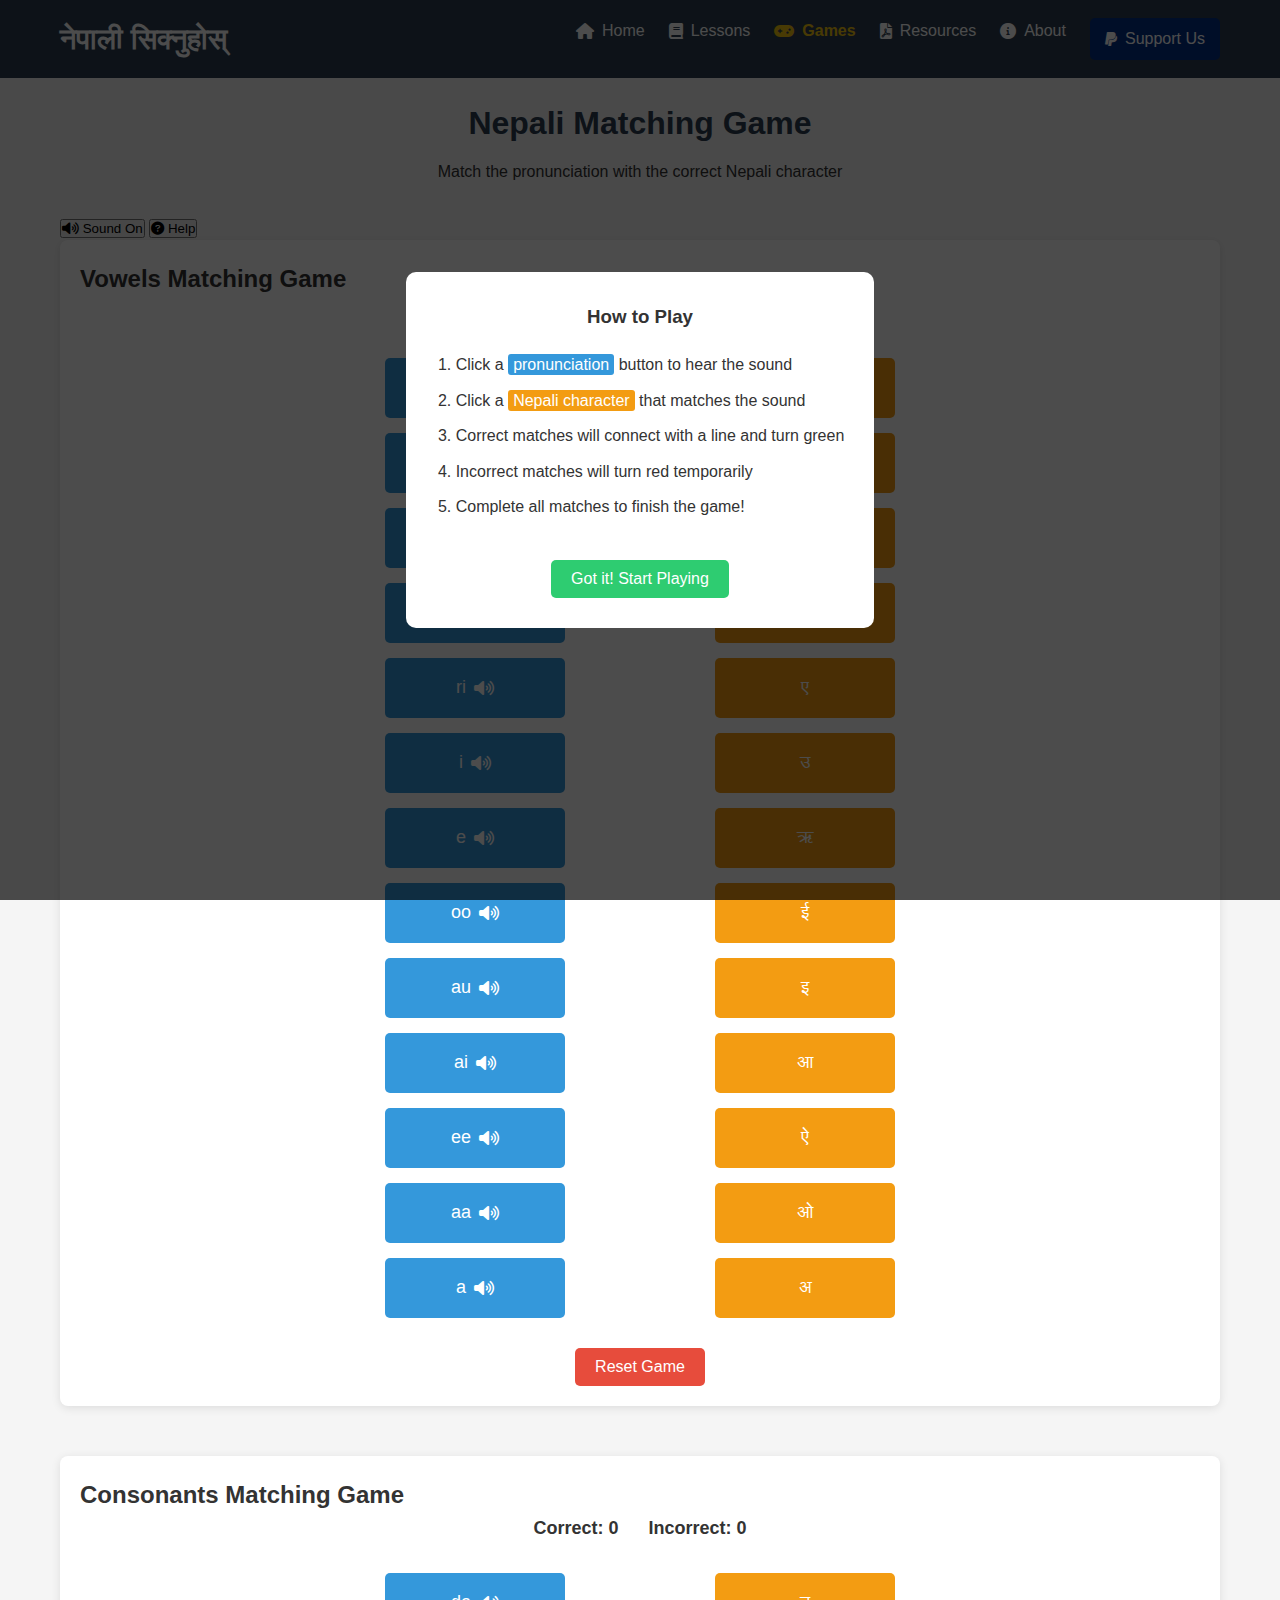
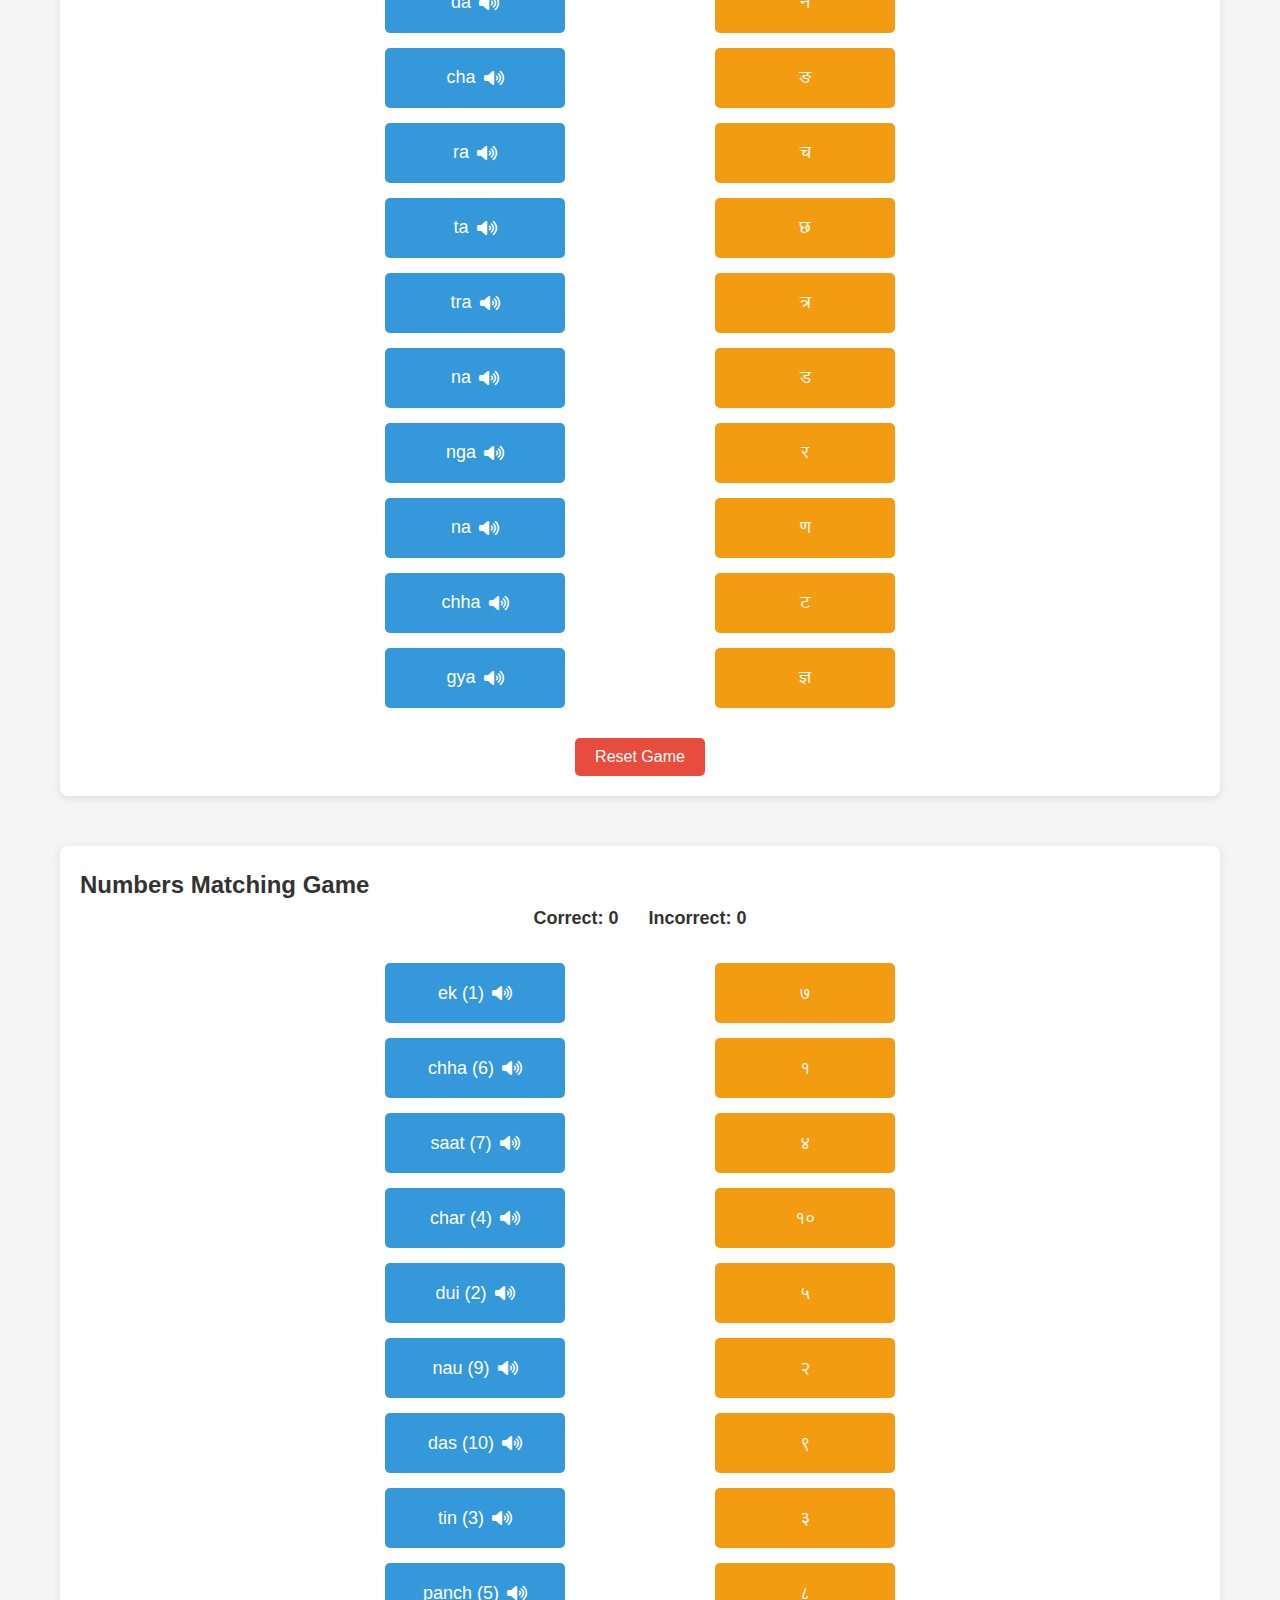
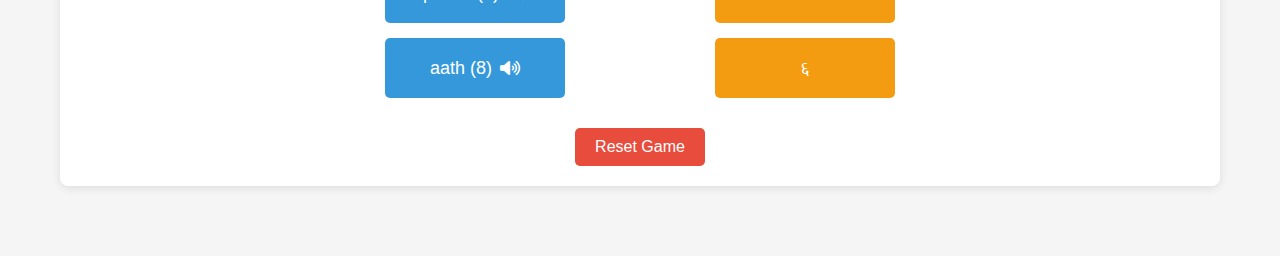
<file: games.html>
<!DOCTYPE html>
<html lang="en">
<head>
    <meta charset="UTF-8">
    <meta name="viewport" content="width=device-width, initial-scale=1.0">
    <title>Nepali Matching Game</title>
    <link rel="stylesheet" href="styles.css">
    <link rel="stylesheet" href="https://cdnjs.cloudflare.com/ajax/libs/font-awesome/6.0.0-beta3/css/all.min.css">
</head>
<body>
    <nav class="main-nav">
        <div class="nav-container">
            <h1 class="logo">नेपाली सिक्नुहोस्</h1>
            <ul class="nav-menu">
                <li><a href="index.html"><i class="fas fa-home"></i> Home</a></li>
                <li><a href="lessons.html"><i class="fas fa-book"></i> Lessons</a></li>
                <li><a href="games.html" class="active"><i class="fas fa-gamepad"></i> Games</a></li>
                <li><a href="resources.html"><i class="fas fa-file-pdf"></i> Resources</a></li>
                <li><a href="about.html"><i class="fas fa-info-circle"></i> About</a></li>
               <li><a href="https://www.paypal.me/prijal2009" target="_blank" class="donate-btn"><i class="fab fa-paypal"></i> Support Us</a></li>
            </ul>
            <button class="hamburger">
                <i class="fas fa-bars"></i>
            </button>
        </div>
    </nav>

    <div class="container">
        <header>
            <h1>Nepali Matching Game</h1>
            <p>Match the pronunciation with the correct Nepali character</p>
        </header>

        <div class="game-controls">
            <button id="sound-toggle"><i class="fas fa-volume-up"></i> Sound On</button>
            <button id="help-btn"><i class="fas fa-question-circle"></i> Help</button>
        </div>

        <!-- Vowels Matching Game -->
        <div class="game-section">
            <h2>Vowels Matching Game</h2>
            <div class="score-board">
                <div>Correct: <span id="vowels-correct">0</span></div>
                <div>Incorrect: <span id="vowels-incorrect">0</span></div>
            </div>
            <div class="matching-game-container">
                <div class="matching-game" id="vowels-matching-game"></div>
            </div>
            <button class="reset-button" id="reset-vowels">Reset Game</button>
        </div>

        <!-- Consonants Matching Game -->
        <div class="game-section">
            <h2>Consonants Matching Game</h2>
            <div class="score-board">
                <div>Correct: <span id="consonants-correct">0</span></div>
                <div>Incorrect: <span id="consonants-incorrect">0</span></div>
            </div>
            <div class="matching-game-container">
                <div class="matching-game" id="consonants-matching-game"></div>
            </div>
            <button class="reset-button" id="reset-consonants">Reset Game</button>
        </div>

        <!-- Numbers Matching Game -->
        <div class="game-section">
            <h2>Numbers Matching Game</h2>
            <div class="score-board">
                <div>Correct: <span id="numbers-correct">0</span></div>
                <div>Incorrect: <span id="numbers-incorrect">0</span></div>
            </div>
            <div class="matching-game-container">
                <div class="matching-game" id="numbers-matching-game"></div>
            </div>
            <button class="reset-button" id="reset-numbers">Reset Game</button>
        </div>
    </div>

    <!-- Tutorial Modal -->
    <div id="tutorial-modal" class="modal">
        <div class="modal-content">
            <h3>How to Play</h3>
            <ol>
                <li>Click a <span class="demo-pronunciation">pronunciation</span> button to hear the sound</li>
                <li>Click a <span class="demo-letter">Nepali character</span> that matches the sound</li>
                <li>Correct matches will connect with a line and turn green</li>
                <li>Incorrect matches will turn red temporarily</li>
                <li>Complete all matches to finish the game!</li>
            </ol>
            <button id="start-game">Got it! Start Playing</button>
        </div>
    </div>

    <script src="games.js"></script>
</body>
</html>
</file>
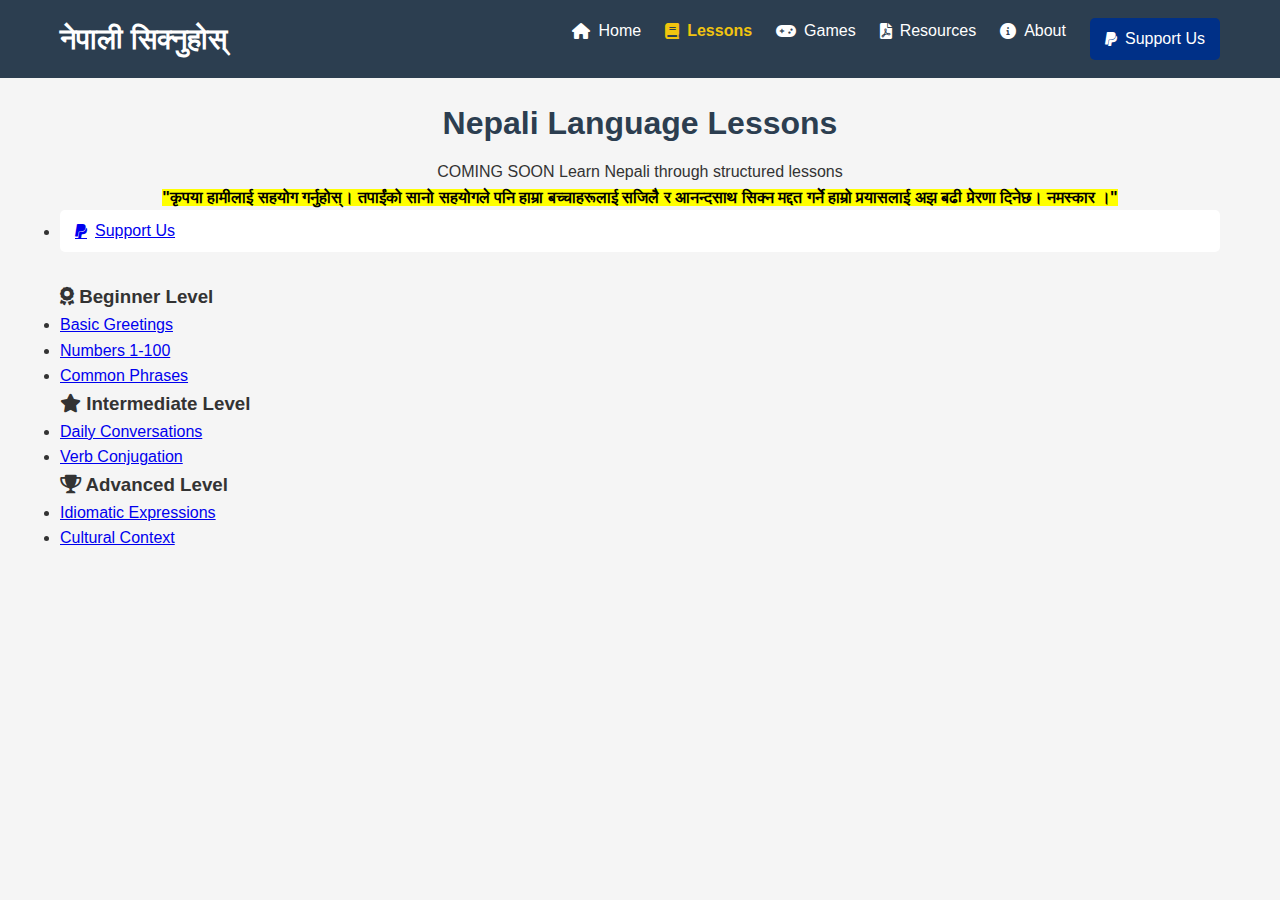
<file: lessons.html>
<!DOCTYPE html>
<html lang="en">
<head>
    <meta charset="UTF-8">
    <meta name="viewport" content="width=device-width, initial-scale=1.0">
    <title>Nepali Lessons</title>
    <link rel="stylesheet" href="styles.css">
    <link rel="stylesheet" href="https://cdnjs.cloudflare.com/ajax/libs/font-awesome/6.0.0-beta3/css/all.min.css">
</head>
<body>
    <nav class="main-nav">
        <div class="nav-container">
            <h1 class="logo">नेपाली सिक्नुहोस्</h1>
            <ul class="nav-menu">
                <li><a href="index.html"><i class="fas fa-home"></i> Home</a></li>
                <li><a href="lessons.html" class="active"><i class="fas fa-book"></i> Lessons</a></li>
                <li><a href="games.html"><i class="fas fa-gamepad"></i> Games</a></li>
                <li><a href="resources.html"><i class="fas fa-file-pdf"></i> Resources</a></li>
                <li><a href="about.html"><i class="fas fa-info-circle"></i> About</a></li>
                 <li><a href="https://www.paypal.me/prijal2009" target="_blank" class="donate-btn"><i class="fab fa-paypal"></i> Support Us</a></li>
            </ul>
            <button class="hamburger">
                <i class="fas fa-bars"></i>
            </button>
        </div>
    </nav>

    <div class="container">
        <header>
            <h1>Nepali Language Lessons</h1>
            <p>COMING SOON Learn Nepali through structured lessons</p>
            <p><strong><mark>"कृपया हामीलाई सहयोग गर्नुहोस्। तपाईंको सानो सहयोगले पनि हाम्रा बच्चाहरूलाई सजिलै र आनन्दसाथ सिक्न मद्दत गर्ने हाम्रो प्रयासलाई अझ बढी प्रेरणा दिनेछ। नमस्कार ।" </mark> </strong></p>
             <li><a href="https://www.paypal.me/prijal2009" target="_blank" class="donate-btn-pg"><i class="fab fa-paypal"></i> Support Us</a></li>
        </header>

        <div class="lesson-cards">
            <div class="card">
                <h3><i class="fas fa-award"></i> Beginner Level</h3>
                <ul>
                    <li><a href="#">Basic Greetings</a></li>
                    <li><a href="#">Numbers 1-100</a></li>
                    <li><a href="#">Common Phrases</a></li>
                </ul>
            </div>
            
            <div class="card">
                <h3><i class="fas fa-star"></i> Intermediate Level</h3>
                <ul>
                    <li><a href="#">Daily Conversations</a></li>
                    <li><a href="#">Verb Conjugation</a></li>
                   
                </ul>
            </div>
            
            <div class="card">
                <h3><i class="fas fa-trophy"></i> Advanced Level</h3>
                <ul>
                    
                    <li><a href="#">Idiomatic Expressions</a></li>
                    <li><a href="#">Cultural Context</a></li>
                </ul>
            </div>
        </div>
    </div>

    <script src="script.js"></script>
</body>
</html>
</file>
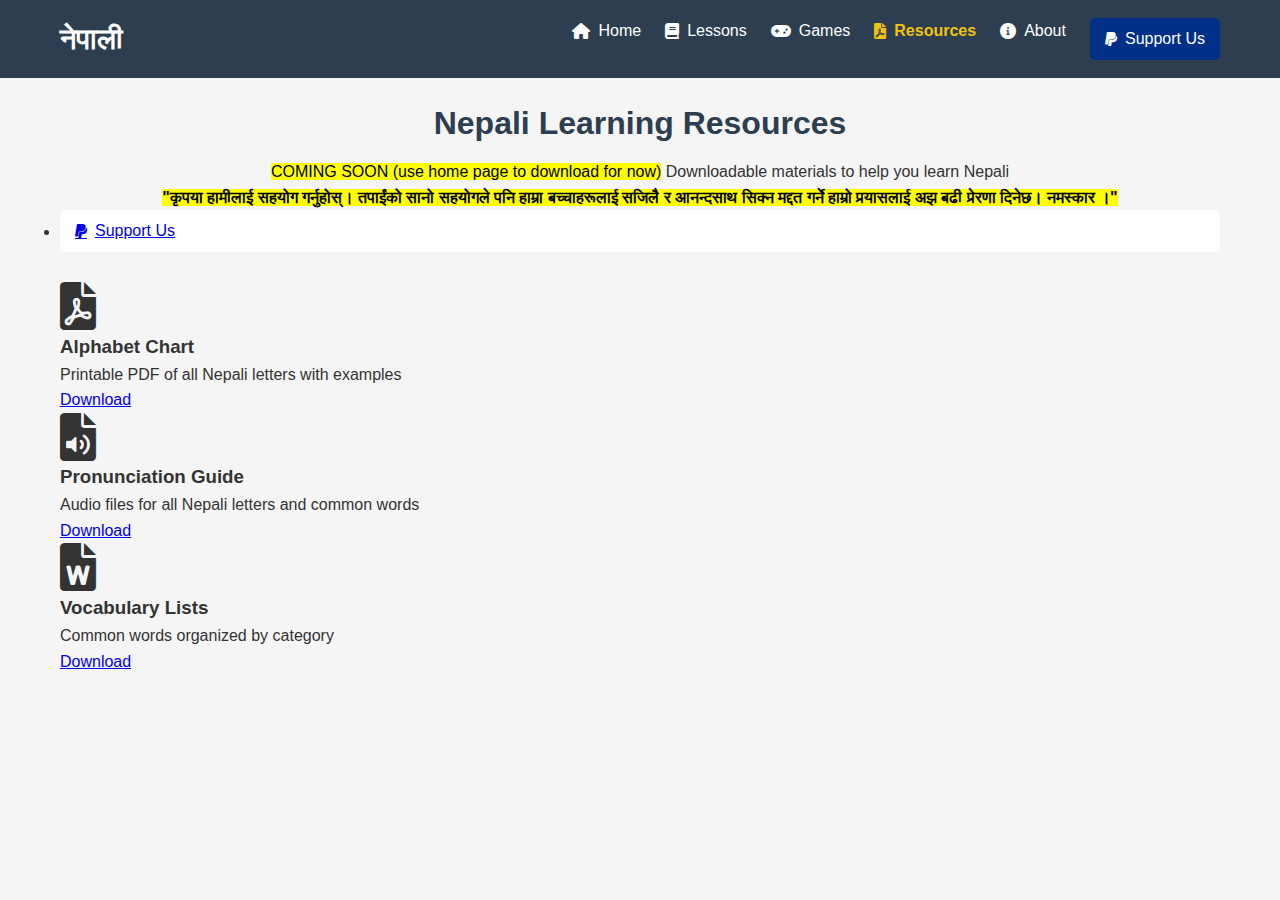
<file: resources.html>
<!DOCTYPE html>
<html lang="en">
<head>
    <meta charset="UTF-8">
    <meta name="viewport" content="width=device-width, initial-scale=1.0">
    <title>Nepali Learning Resources</title>
    <link rel="stylesheet" href="styles.css">
    <link rel="stylesheet" href="https://cdnjs.cloudflare.com/ajax/libs/font-awesome/6.0.0-beta3/css/all.min.css">
</head>
<body>
    <nav class="main-nav">
        <div class="nav-container">
            <h1 class="logo">नेपाली</h1>
            <ul class="nav-menu">
                <li><a href="index.html"><i class="fas fa-home"></i> Home</a></li>
                <li><a href="lessons.html"><i class="fas fa-book"></i> Lessons</a></li>
                <li><a href="games.html"><i class="fas fa-gamepad"></i> Games</a></li>
                <li><a href="resources.html" class="active"><i class="fas fa-file-pdf"></i> Resources</a></li>
                <li><a href="about.html"><i class="fas fa-info-circle"></i> About</a></li>
                 <li><a href="https://www.paypal.me/prijal2009" target="_blank" class="donate-btn"><i class="fab fa-paypal"></i> Support Us</a></li>
            </ul>
            <button class="hamburger">
                <i class="fas fa-bars"></i>
            </button>
        </div>
    </nav>

    <div class="container">
        <header>
            <h1>Nepali Learning Resources</h1>
            <p><mark>COMING SOON (use home page to download for now)</mark> Downloadable materials to help you learn Nepali</p>
            <p><strong><mark>"कृपया हामीलाई सहयोग गर्नुहोस्। तपाईंको सानो सहयोगले पनि हाम्रा बच्चाहरूलाई सजिलै र आनन्दसाथ सिक्न मद्दत गर्ने हाम्रो प्रयासलाई अझ बढी प्रेरणा दिनेछ। नमस्कार ।" </mark> </strong></p>
             <li><a href="https://www.paypal.me/prijal2009" target="_blank" class="donate-btn-pg"><i class="fab fa-paypal"></i> Support Us</a></li>
        </header>

        <div class="resource-list">
            <div class="resource-card">
                <i class="fas fa-file-pdf fa-3x"></i>
                <h3>Alphabet Chart</h3>
                <p>Printable PDF of all Nepali letters with examples</p>
                <a href="#" class="download-button">Download</a>
            </div>
            
            <div class="resource-card">
                <i class="fas fa-file-audio fa-3x"></i>
                <h3>Pronunciation Guide</h3>
                <p>Audio files for all Nepali letters and common words</p>
                <a href="#" class="download-button">Download</a>
            </div>
            
            <div class="resource-card">
                <i class="fas fa-file-word fa-3x"></i>
                <h3>Vocabulary Lists</h3>
                <p>Common words organized by category</p>
                <a href="#" class="download-button">Download</a>
            </div>
            
           
        </div>
    </div>

    <script src="script.js"></script>
</body>
</html>
</file>
<file: styles.css>
/* Global Styles */
* {
    margin: 0;
    padding: 0;
    box-sizing: border-box;
    font-family: 'Segoe UI', Tahoma, Geneva, Verdana, sans-serif;
}

body {
    background-color: #f5f5f5;
    color: #333;
    line-height: 1.6;
}

/* Navigation Styles */
.main-nav {
    background-color: #2c3e50;
    padding: 1rem 0;
    position: sticky;
    top: 0;
    z-index: 100;
}

.nav-container {
    max-width: 1200px;
    margin: 0 auto;
    padding: 0 20px;
    display: flex;
    justify-content: space-between;
    align-items: center;
}

.logo {
    color: white;
    font-size: 1.8rem;
}

.nav-menu {
    display: flex;
    list-style: none;
    gap: 1.5rem;
}

.nav-menu a {
    color: white;
    text-decoration: none;
    font-weight: 500;
    display: flex;
    align-items: center;
    gap: 0.5rem;
    transition: color 0.3s;
}

.nav-menu a:hover {
    color: #f1c40f;
}

.nav-menu a.active {
    color: #f1c40f;
    font-weight: bold;
}

.donate-btn {
    background-color: #003087;
    padding: 8px 15px;
    border-radius: 5px;
    display: flex;
    align-items: center;
    gap: 8px;
}
.donate-btn-pg{
    background-color: white;
    padding: 8px 15px;
    border-radius: 5px;
    display: flex;
    align-items: center;
    gap: 8px;
}

.donate-btn:hover {
    background-color: #002366;
}

.hamburger {
    display: none;
    background: none;
    border: none;
    color: white;
    font-size: 1.5rem;
    cursor: pointer;
}

/* Container Styles */
.container {
    max-width: 1200px;
    margin: 0 auto;
    padding: 20px;
}

header {
    text-align: center;
    margin-bottom: 30px;
}

header h1 {
    color: #2c3e50;
    margin-bottom: 10px;
}

/* Controls Styles */
.controls {
    display: flex;
    justify-content: center;
    gap: 15px;
    margin-bottom: 20px;
    flex-wrap: wrap;
}

.controls button {
    padding: 10px 20px;
    background-color: #3498db;
    color: white;
    border: none;
    border-radius: 5px;
    cursor: pointer;
    font-size: 16px;
    transition: all 0.3s;
    display: flex;
    align-items: center;
    gap: 8px;
}

.controls button:hover {
    background-color: #2980b9;
    transform: translateY(-2px);
}

.controls button i {
    font-size: 14px;
}

/* Alphabet Section Styles */
.alphabet-section {
    background-color: white;
    padding: 20px;
    border-radius: 5px;
    box-shadow: 0 2px 5px rgba(0,0,0,0.1);
    margin-bottom: 20px;
}

.alphabet-section h2 {
    color: #2c3e50;
    margin-bottom: 15px;
    text-align: center;
}

.alphabet-grid {
   display: grid;
    grid-template-columns: repeat(5, 1fr);
    gap: 15px;
    margin-bottom: 30px;
}

.letter-btn {
    width: 100%;
    padding: 15px 10px;
    background-color: #f1c40f;
    color: #2c3e50;
    border: none;
    border-radius: 5px;
    cursor: pointer;
    transition: all 0.3s;
    text-align: center;
    min-height: 100px; /* Ensure consistent height */
    display: flex;
    flex-direction: column;
    justify-content: center;
    align-items: center;
}


.letter-btn:hover {
    background-color: #f39c12;
    transform: translateY(-3px);
}

.letter-btn.highlight {
    background-color: #e74c3c;
    color: white;
    transform: scale(1.05);
    box-shadow: 0 0 15px rgba(231, 76, 60, 0.7);
}

.letter-main {
    font-size: 36px;
    margin-bottom: 10px;
    line-height: 1;

}

.examples-container {
    font-size: 14px;
    text-align: left;
    margin-top: 10px;
    min-height: 100px;
}

.example-word {
    margin-bottom: 5px;
    line-height: 1.4;
}

.highlighted-letter {
    color: #e74c3c;
    font-weight: bold;
    display: inline;
}

.example-meaning {
    color: #7f8c8d;
    font-style: italic;
}

/* Game Section Styles (for game.html) */
.game-section {
    margin-bottom: 50px;
    background-color: white;
    padding: 20px;
    border-radius: 8px;
    box-shadow: 0 2px 10px rgba(0,0,0,0.1);
}

.matching-game-container {
  position: relative;
    margin: 30px 0;
    min-height: 400px;
}

.matching-game {
    display: flex;
    justify-content: center;
    gap: 150px;
    margin-bottom: 30px;
}

.letters-container, .pronunciations-container {
    display: flex;
    flex-direction: column;
    gap: 15px;
    width: 180px;
}

.game-letter-btn, .game-pronunciation-btn {
    padding: 15px;
    border: none;
    border-radius: 5px;
    cursor: pointer;
    font-size: 18px;
    transition: all 0.3s;
    text-align: center;
    height: 60px;
    display: flex;
    align-items: center;
    justify-content: center;
    position: relative;
}

.game-letter-btn {
    background-color: #f39c12;
    color: white;
}

.game-pronunciation-btn {
    background-color: #3498db;
    color: white;
}

.game-pronunciation-btn i {
    margin-left: 8px;
    font-size: 16px;
}

.game-letter-btn:hover, .game-pronunciation-btn:hover {
    transform: translateY(-3px);
    box-shadow: 0 4px 8px rgba(0,0,0,0.1);
}

.game-letter-btn.selected {
    background-color: #e67e22;
    transform: scale(1.05);
    box-shadow: 0 0 10px rgba(0,0,0,0.2);
}

.game-pronunciation-btn.active-pronunciation {
    background-color: #2980b9;
    transform: scale(1.05);
    box-shadow: 0 0 10px rgba(0,0,0,0.2);
}

.game-letter-btn.matched, .game-pronunciation-btn.matched {
    background-color: #27ae60;
    cursor: default;
}

.game-letter-btn.incorrect, .game-pronunciation-btn.incorrect {
    background-color: #e74c3c;
}

.connecting-line {
    position: absolute;
    height: 2px;
    z-index: 1;
    pointer-events: none;
}

.connecting-line.correct {
    background-color: #27ae60;
    border-top: 1px dashed #27ae60;
}

.connecting-line.incorrect {
    background-color: #e74c3c;
    border-top: 1px dashed #e74c3c;
}

.arrowhead {
    position: absolute;
    right: 0;
    top: -4px;
    width: 0;
    height: 0;
    border-left: 8px solid transparent;
    border-right: 8px solid transparent;
    border-top: 8px solid;
}

.connecting-line.correct .arrowhead {
    border-top-color: #27ae60;
}

.connecting-line.incorrect .arrowhead {
    border-top-color: #e74c3c;
}

.score-board {
    display: flex;
    justify-content: center;
    gap: 30px;
    margin-bottom: 20px;
    font-size: 18px;
    font-weight: bold;
}

.reset-button {
    padding: 10px 20px;
    background-color: #e74c3c;
    color: white;
    border: none;
    border-radius: 5px;
    cursor: pointer;
    font-size: 16px;
    display: block;
    margin: 20px auto 0;
    transition: background-color 0.3s;
}

.reset-button:hover {
    background-color: #c0392b;
}

.modal {
    display: none;
    position: fixed;
    top: 0;
    left: 0;
    width: 100%;
    height: 100%;
    background: rgba(0,0,0,0.7);
    z-index: 1000;
    justify-content: center;
    align-items: center;
}

.modal-content {
    background: white;
    padding: 30px;
    border-radius: 10px;
    max-width: 500px;
    text-align: center;
}

.modal-content ol {
    text-align: left;
    margin: 20px 0;
    padding-left: 20px;
}

.modal-content li {
    margin-bottom: 10px;
}

.demo-letter {
    background: #f39c12;
    color: white;
    padding: 2px 5px;
    border-radius: 3px;
}

.demo-pronunciation {
    background: #3498db;
    color: white;
    padding: 2px 5px;
    border-radius: 3px;
}

#start-game {
    padding: 10px 20px;
    background-color: #2ecc71;
    color: white;
    border: none;
    border-radius: 5px;
    cursor: pointer;
    font-size: 16px;
    margin-top: 20px;
    transition: background-color 0.3s;
}

#start-game:hover {
    background-color: #27ae60;
}
footer {
  text-align: center;
}


/* Responsive Styles */
@media (max-width: 768px) {
    .nav-menu {
        display: none;
        position: absolute;
        top: 100%;
        left: 0;
        right: 0;
        background-color: #2c3e50;
        flex-direction: column;
        padding: 1rem;
        gap: 1rem;
    }
    
    .nav-menu.active {
        display: flex;
    }
    
    .hamburger {
        display: block;
    }
    
    .alphabet-grid {
        grid-template-columns: repeat(auto-fill, minmax(120px, 1fr));
    }
    
    .matching-game {
        gap: 80px;
    }
    
    .letters-container, .pronunciations-container {
        width: 140px;
    }
    
    .game-letter-btn, .game-pronunciation-btn {
        height: 50px;
        font-size: 16px;
        padding: 10px;
    }
    
    .controls {
        flex-direction: column;
        align-items: center;
    }
    
    .controls button {
        width: 100%;
    }
}

@media (max-width: 480px) {
    .alphabet-grid {
        grid-template-columns: repeat(auto-fill, minmax(100px, 1fr));
    }
    
    .letter-main {
        font-size: 28px;
    }
    
    .examples-container {
        font-size: 12px;
    }
    
    .matching-game {
        flex-direction: column;
        gap: 20px;
    }
    
    .letters-container, .pronunciations-container {
        width: 100%;
        flex-direction: row;
        flex-wrap: wrap;
        justify-content: center;
    }
    
    .game-letter-btn, .game-pronunciation-btn {
        flex: 1 0 calc(50% - 10px);
        max-width: calc(50% - 10px);
        height: 45px;
        font-size: 14px;
        padding: 8px;
    }
    
    .game-pronunciation-btn i {
        font-size: 14px;
    }
    
    .connecting-line {
        display: none;
    }
   
}
@media (max-width: 768px) {
    .letter-btn {
        min-height: 80px;
    }
    .letter-main {
        font-size: 28px;
    }
}

@media (max-width: 480px) {
    .letter-btn {
        min-height: 70px;
    }
    .letter-main {
        font-size: 24px;
    }
}
</file>
